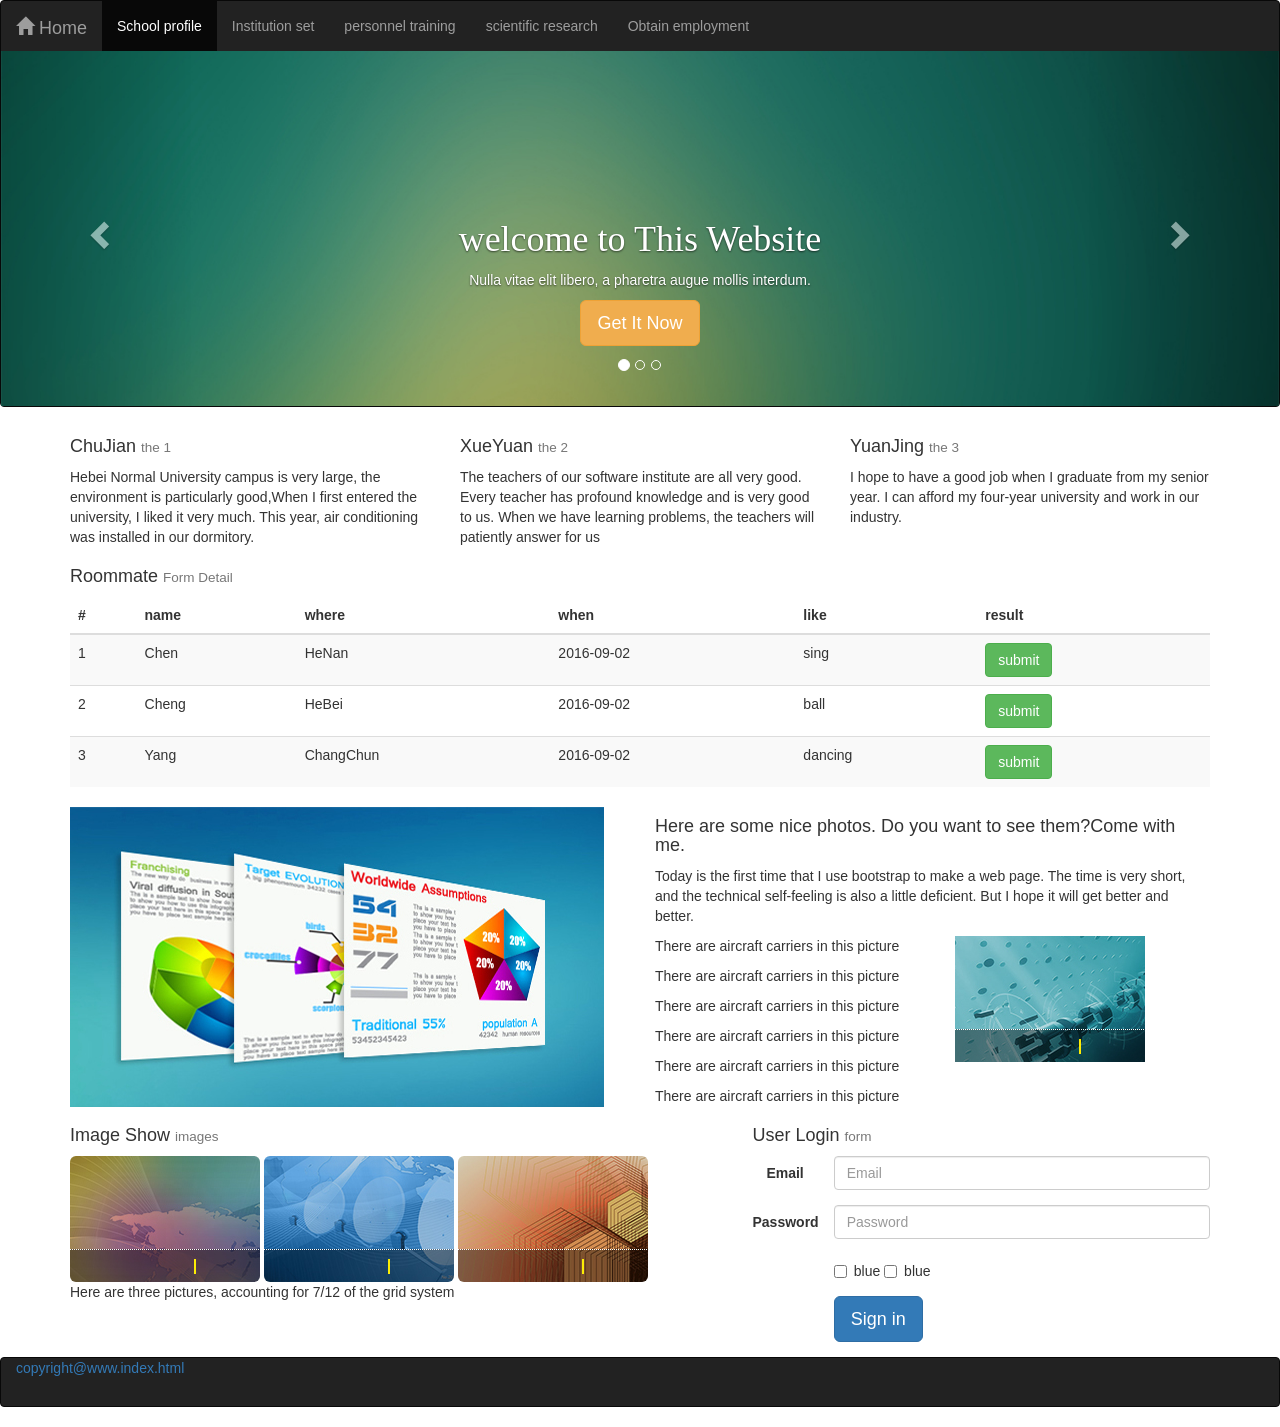
<file: 响应式网页/index.html>
<!DOCTYPE html>
<html>
	<head>
		<meta charset="utf-8" />
		<title>响应式网页</title>
		<meta name="viewport" content="width=device-width, initial-scale=1.0">
    	<link rel="stylesheet" href="css/bootstrap.min.css">
    	<style type="text/css">
    		.carousel-caption h1{		
    			font-family:"新宋体"; 
    		}
    	</style>
	</head>
	<body>
		<!--第一部分：导航条-->
		<div id="container">
			<nav class="navbar navbar-inverse" > 
				<div class="container-fluid">
					<div class="navbar-header">
					    <button type="button" class="navbar-toggle" data-toggle="collapse" data-target="#bs-1">
						    <span class="sr-only">导航开关</span>
						    <span class="icon-bar"></span>
						    <span class="icon-bar"></span>
						    <span class="icon-bar"></span>
					    </button>
					    <a class="navbar-brand" href="#"><span class="glyphicon glyphicon-home"></span>&nbsp;Home</a>
					</div>
					<div class="collapse navbar-collapse" id="bs-1">
					    <ul class="nav navbar-nav">
						    <li class="active"><a href="#">School profile</a></li>
						    <li><a href="#">Institution set</a></li>
						    <li><a href="#">personnel training</a></li>
						    <li><a href="#">scientific research</a></li>
						    <li><a href="#">Obtain employment</a></li>    
					    </ul> 
					</div>
				</div>			
			<div id="generic" class="carousel slide" data-ride="carousel">
			  	<!-- 轮播（Carousel）指示标 -->
			    <ol class="carousel-indicators">
				    <li data-target="#generic" data-slide-to="0" class="active"></li>
				    <li data-target="#generic" data-slide-to="1"></li>
				    <li data-target="#generic" data-slide-to="2"></li>
			    </ol>
			     <!-- 轮播（Carousel）项目 -->
			    <div class="carousel-inner" >
			      	<div class="item active">
			        	<img alt="First slide" src="images/banner3.jpg">	  
					    <div class="carousel-caption">
					    	<p><h1>welcome to This Website</h1></p>
			          		<p>Nulla vitae elit libero, a pharetra augue mollis interdum.</p>
			        		<button type="button" class="btn btn-warning btn-lg">
								Get It Now
							</button><p></p>
					    </div>
			      	</div>
			      	<div class="item">
			        	<img alt="Second slide" src="images/banner2.jpg" >
			        	<div class="carousel-caption">
			          		<h1>welcome to This Website</h1>
			          		<p>Nulla vitae elit libero, a pharetra augue mollis interdum.</p>
			          		<button type="button" class="btn btn-warning btn-lg">
								Get It Now
					  		</button>
					  		<p></p>
			        	</div>
			      	</div>
			      	<div class="item">
			        	<img alt="Third slide" src="images/banner1.jpg"  >
					  	<div class="carousel-caption">
			         		<h1>welcome to This Website</h1>
			          		<p>Nulla vitae elit libero, a pharetra augue mollis interdum.</p>
			         		<button type="button" class="btn btn-warning btn-lg">
								Get It Now
					 	</button><p></p>
			        	</div>
			      	</div>		      
		    </div>
		    
		    <!-- 轮播（Carousel）导航 -->
			    <a class="left carousel-control" href="#generic" data-slide="prev">
			      <span class="glyphicon glyphicon-chevron-left"></span>
			    </a>
			    <a class="right carousel-control" href="#generic" data-slide="next">
			      <span class="glyphicon glyphicon-chevron-right"></span>
			    </a>
		</nav> 
 	</div>
 	 <!--第二部分：文字排版-->
 	<div class="container">
 	 	<div class="row">
		    <div class="col-md-4">
		      	<h4>ChuJian <small>the 1</small></h4>
		      	<p>Hebei Normal University campus is very large, the environment is particularly good,When I first entered the university, I liked it very much. This year, air conditioning was installed in our dormitory.</p>
		    </div>
		    <div class="col-md-4">
		      	<h4>XueYuan <small>the 2</small></h4>
		      	<p>The teachers of our software institute are all very good. Every teacher has profound knowledge and is very good to us. When we have learning problems, the teachers will patiently answer for us</p>
		    </div>
		    <div class="col-md-4">
		      	<h4>YuanJing <small>the 3</small></h4>
		      	<p>I hope to have a good job when I graduate from my senior year. I can afford my four-year university and work in our industry.</p>
		    </div>
		</div>
 	 </div>
 	<!-- 第三部分：栅格-->
 	<div class="container">
		<h4>Roommate <small>Form Detail</small></h4> 		                
		<table class="table table-striped">
			<thead>
				<tr>
					<th>#</th>
					<th>name</th>
					<th>where</th>
					<th>when</th>
					<th>like</th>
					<th>result</th>				
			</thead>
				<tbody>
				<tr>
					<td>1</td>
					<td>Chen</td>
					<td>HeNan</td>
					<td>2016-09-02</td>
					<td>sing</td>
					<td><button type="submit" class="btn btn-success">submit</button></td>					
				</tr>
				<tr>
					<td>2</td>
					<td>Cheng</td>
					<td>HeBei</td>
					<td>2016-09-02</td>
					<td>ball</td>
					<td><button type="submit" class="btn btn-success">submit</button></td>
				</tr>
				<tr>
					<td>3</td>
					<td>Yang</td>
					<td>ChangChun</td>
					<td>2016-09-02</td>
					<td>dancing</td>
					<td><button type="submit" class="btn btn-success">submit</button></td>
				</tr>
			</tbody>
			</table>
		</div>
		<!--第四部分-->
		<div class="container">
			<div class="row">
		    	<div class="col-md-6">
		      		<img src="images/pic.jpg"/>
		      	</div>
		      	<div class="col-md-6">
		      		<h4>Here are some nice photos. Do you want to see them?Come with me.</h4>
		      		<p>Today is the first time that I use bootstrap to make a web page. The time is very short, and the technical self-feeling is also a little deficient. But I hope it will get better and better.</p>
		      	</div>
		      	<div class = "row">
		      	<div class="col-md-3">
		      		<p>There are aircraft carriers in this picture</p>
		      		<p>There are aircraft carriers in this picture</p>
		      		<p>There are aircraft carriers in this picture</p>
		      		<p>There are aircraft carriers in this picture</p>
		      		<p>There are aircraft carriers in this picture</p>
		      		<p>There are aircraft carriers in this picture</p>
		      	</div>
		      	<div class="col-md-3">
		      		<img src="images/1.jpg"/>
		      	</div>
		      </div>
		    </div>
 	 	</div>
 	 	</div>
 	 <!--第五部分-->
		<div class="container">
			<div class="row">
				<div class="col-md-7">
					<h4>Image Show <small>images</small></h4>
					<img class="img-rounded" src="images/2.jpg"/>
					<img class="img-rounded" src="images/3.jpg"/>
					<img class="img-rounded" src="images/4.jpg"/>
					<p>Here are three pictures, accounting for 7/12 of the grid system</p>
				</div>
				<div class="col-md-5">
					<h4>User Login <small>form</small></h4>
					<form class="form-horizontal" >
						<div class="form-group">
						    <label for="inputEmail3" class="col-sm-2 control-label">Email</label>
						    <div class="col-sm-10">
						    	<input type="email" class="form-control col-sm-10" id="inputEmail3" placeholder="Email">
						 	</div>
						</div>
						<div class="form-group">
						    <label for="inputPassword3" class="col-sm-2 control-label">Password</label>
						    <div class="col-sm-10">
						      	<input type="password" class="form-control" id="inputPassword3" placeholder="Password">
						    </div>
						</div>
						<div class="form-group">
						    <div class="col-sm-offset-2 col-sm-10">
						      	<div class="checkbox">
						        	<label>
						          		<input type="checkbox"> blue
						        	</label>
						         	<label>
						          		<input type="checkbox"> blue
						        	</label>
						      	</div>
						    </div>
						</div>
						<div class="form-group">
						    <div class="col-sm-offset-2 col-sm-10">
						      	<button type="submit" class="btn btn-primary btn-lg">Sign in</button>
						    </div>
						</div>
					</form>
				</div>
			</div>
		</div>
		<!--第五部分：底部-->	
			<nav class="navbar navbar-inverse" > 
				<div class="container-fluid">
					<a>copyright@www.index.html</a>  
				</div>
			</nav>	
	</body>
	<script src="js/jquery.js"></script>    
    <script src="js/bootstrap.min.js"></script>  
</html>
</file>
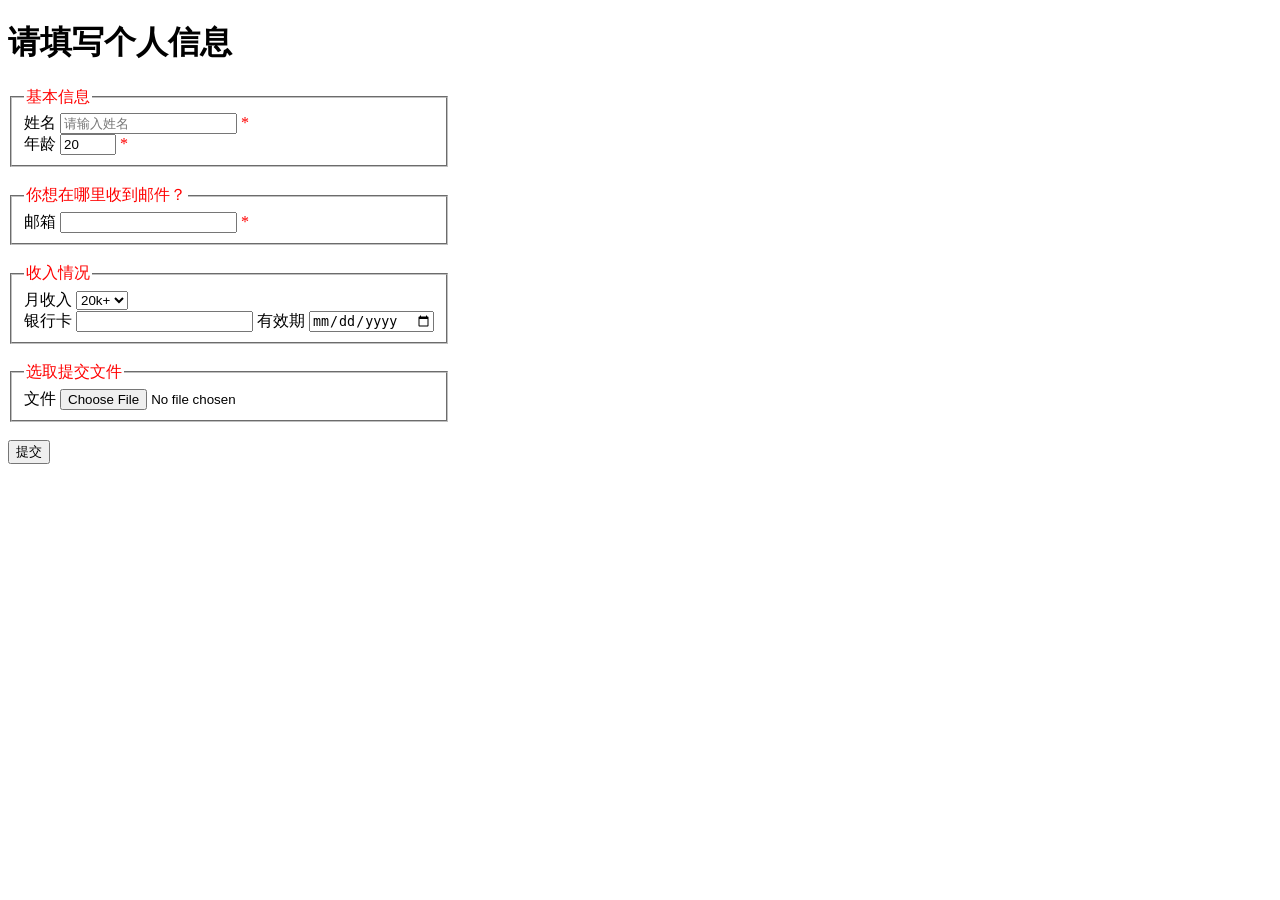
<file: 表单/index.html>
<!DOCTYPE html>
<html>
	<head>
		<meta charset="utf-8" />
		<title></title>
		<style type="text/css">
			legend{
				color:red;
			}
			span{
				color:red;
			}
			form{
				width: 35%;
			}
		</style>
	</head>
	<body>
	<from>
		<h1>请填写个人信息</h1>
		<form>
			<fieldset >
				<legend class="one">基本信息</legend>
				姓名 <input type="text" placeholder="请输入姓名"> <span>*</span><br>
				年龄 <input type="number" min="0" max="100" step="1" value="20"> <span>*</span>
			</fieldset><br>
		
			<fieldset>
				<legend>你想在哪里收到邮件？</legend>
				邮箱 <input type="search" autocomplete="on" name="gongfu" list="email" results/> <span>*</span>
					<datalist id="email">
						<option>1@163.com</option>
						<option>12@163.com</option>
						<option>123@163.com</option>
						<option>1@qq.com</option>
						<option>12@qq.com</option>
						<option>123@qq.com</option>
						<option>1@126.com</option>
						<option>12@126.com</option>
						<option>123@126.com</option>
						<option>1@yahoo.com</option>
						<option>12@yahoo.com</option>
						<option>123@yahoo.com</option>
					</datalist>
			</fieldset><br>
			<fieldset>
				<legend>收入情况</legend>
				月收入 
				<select>
				<option>20k+</option>
				<option>31k</option>
				<option>32k</option>
				<option>33k</option>
			</select><br>
				银行卡 <input type="text">
				有效期 <input type="date">
			</fieldset><br>
			<fieldset>
				<legend>选取提交文件</legend>
				文件 <input type="file" value="选择文件">
			</fieldset><br>
		<input type="button" value="提交">
	</from>
	</body>
	<script>
		$(function(){
			$('input[name="email"]').emailComplete();
		});
	</script>
</html>
</file>
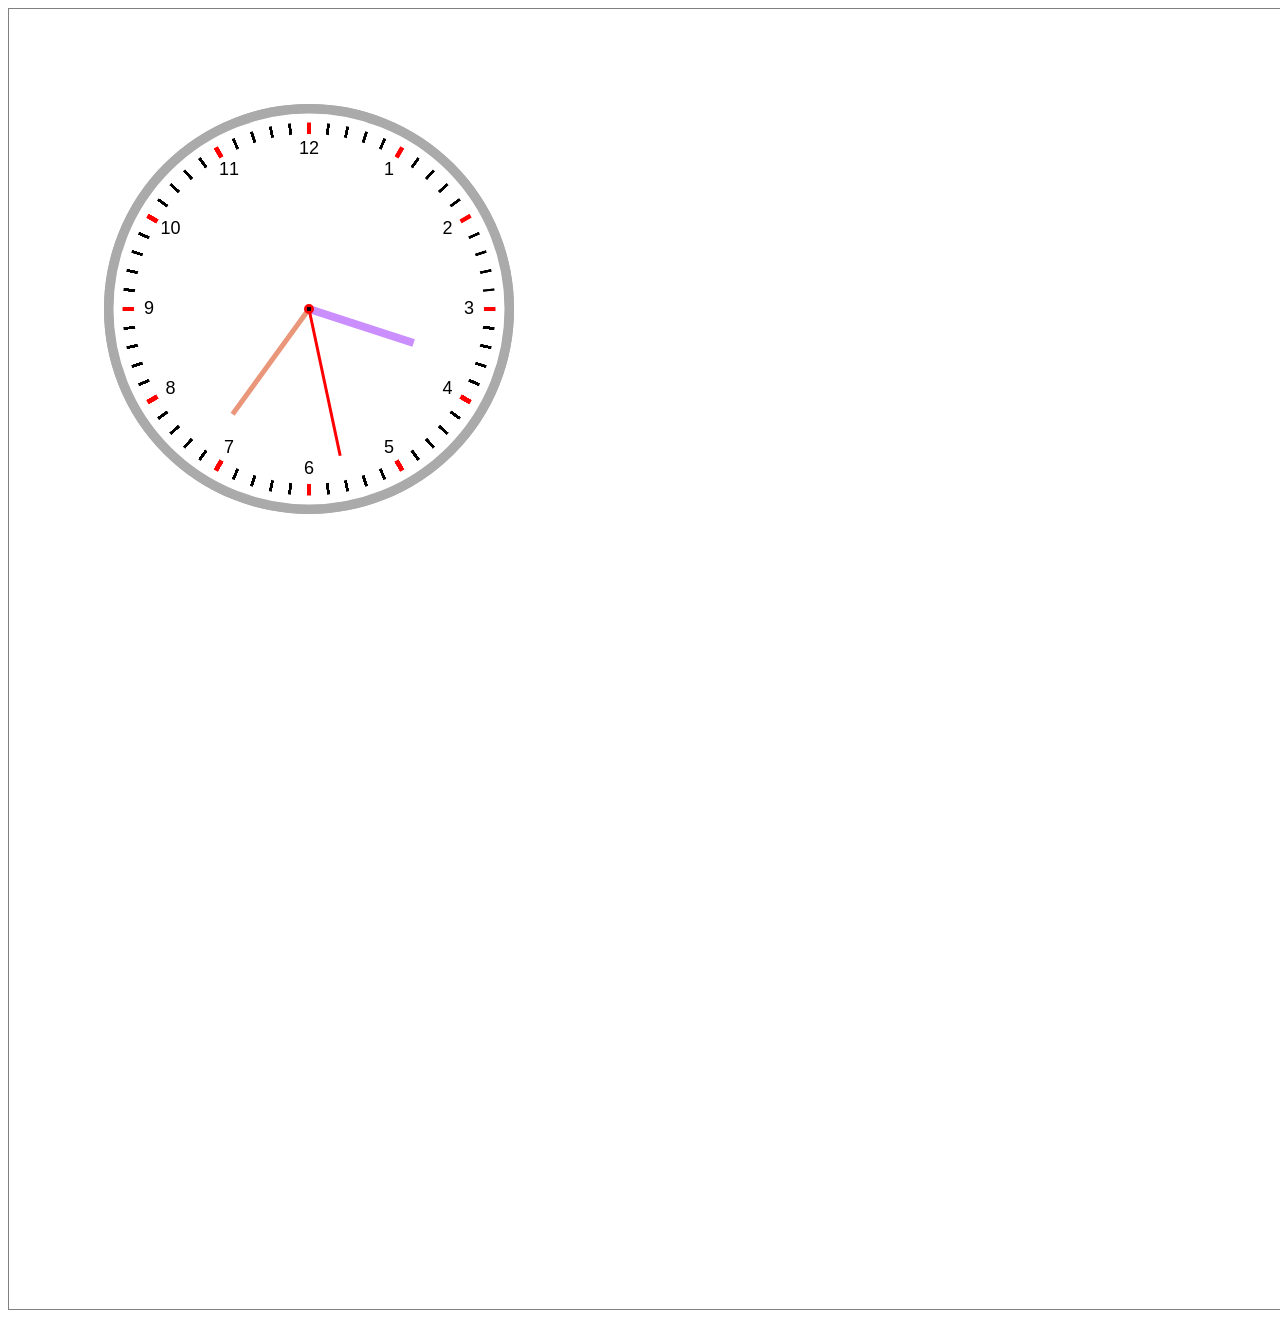
<file: 钟表/index.html>
<!DOCTYPE html>
<html>
	<head>
		<meta charset="utf-8" />
		<title>钟表</title>
		<style type="text/css">
			canvas{
				border: 1px solid #808080;
				
			}
			
		</style>
	</head>
	<body>
		<canvas id="canvas" width="1300" height="1300"></canvas>
	</body>
	<script type="text/javascript">
		window.onload = function(){		
			function drawClock(){
				var canvas = document.getElementById("canvas");
				var context = canvas.getContext("2d");
			//绘制钟表的圆形与分针刻度	
				context.beginPath();
				context.lineWidth =2;
				context.strokeStyle= "#000000";
				for(var i=0;i<60;i++)
				{
					context.moveTo(300,300);
					context.arc(300,300,200,6*i*Math.PI/180,6*(i+1)*Math.PI/180,false);
					context.stroke();
				}
			//绘制时针刻度	
				context.beginPath();
				context.lineWidth =4;
				context.strokeStyle= "#FF0000";
				for(var i=0;i<12;i++)
				{
					context.moveTo(300,300);
					context.arc(300,300,200,30*i*Math.PI/180,30*(i+1)*Math.PI/180,false);
					context.stroke();
				}
			//绘制分针刻度	
				context.fillStyle="#FFFFFF";
				context.beginPath();
				context.moveTo(300,300);
				context.arc(300,300,175,0,2*Math.PI,false);
				context.closePath();
				context.fill();
				
				context.beginPath();		
				context.lineWidth = 10;
				context.strokeStyle = "#AAAAAA";
				context.arc(300,300,200,0,2*Math.PI,false);
				context.stroke();
				
				context.beginPath();		
				context.lineWidth = 9;
				context.strokeStyle = "#FFFFFF";
				context.arc(300,300,191,0,2*Math.PI,false);
				context.stroke();			
			//获取时间
			
				var date = new Date();
				var hour = date.getHours();
				var min = date.getMinutes();
				var sec = date.getSeconds();
				var H = (-90 + 30*hour+min/2)*Math.PI/180;
				var M= (-90 + 6*min)*Math.PI/180;
				var S = (-90 + 6*sec)*Math.PI/180;
			
			//绘制时针
				
				context.beginPath();context.lineWidth = 8;
				context.strokeStyle = "#CA8EFF";
				context.moveTo(300,300);
				context.arc(300,300,110,H,H,false);
				context.stroke();	
			//绘制分针	
				context.beginPath();
				context.lineWidth = 5;
				context.strokeStyle = "#E9967A";
				context.moveTo(300,300);
				context.arc(300,300,130,M,M,false);
				context.stroke();	
			//绘制秒针	
				context.beginPath();
				context.lineWidth = 3;
				context.strokeStyle = "#FF0000";
				context.moveTo(300,300);
				context.arc(300,300,150,S,S,false);
				context.stroke();	
			//绘制钟表的中心
				context.fillStyle="red";
				context.beginPath();
				context.moveTo(300,300);
				context.arc(300,300,5,0,2*Math.PI,false);
				context.closePath();
				context.fill();
				
				context.fillStyle = "black";
				context.beginPath();
				context.moveTo(300,300);
				context.arc(300,300,2,0,2*Math.PI,true);
				context.fill();
				
			//绘制小时刻度
				var hour = [3, 4, 5, 6, 7, 8, 9, 10, 11, 12, 1, 2];
        
       		 	hour.forEach(function(num,i){
		            var rad = 2 * Math.PI / 12 * i;
		            var x = Math.cos(rad) * 160;
		            var y = Math.sin(rad) * 160;
		          //  console.log(x,y)
		            context.font = "18px sans-serif"
		            context.textAlign = "center";
		            context.textBaseline = "middle";
		            context.fillStyle='black';
		            context.fill();
		            context.fillText(num, x+300, y+300);
        	});

		}
		setInterval(drawClock, 1000);
       drawClock();
	}	
	</script>
</html>
</file>
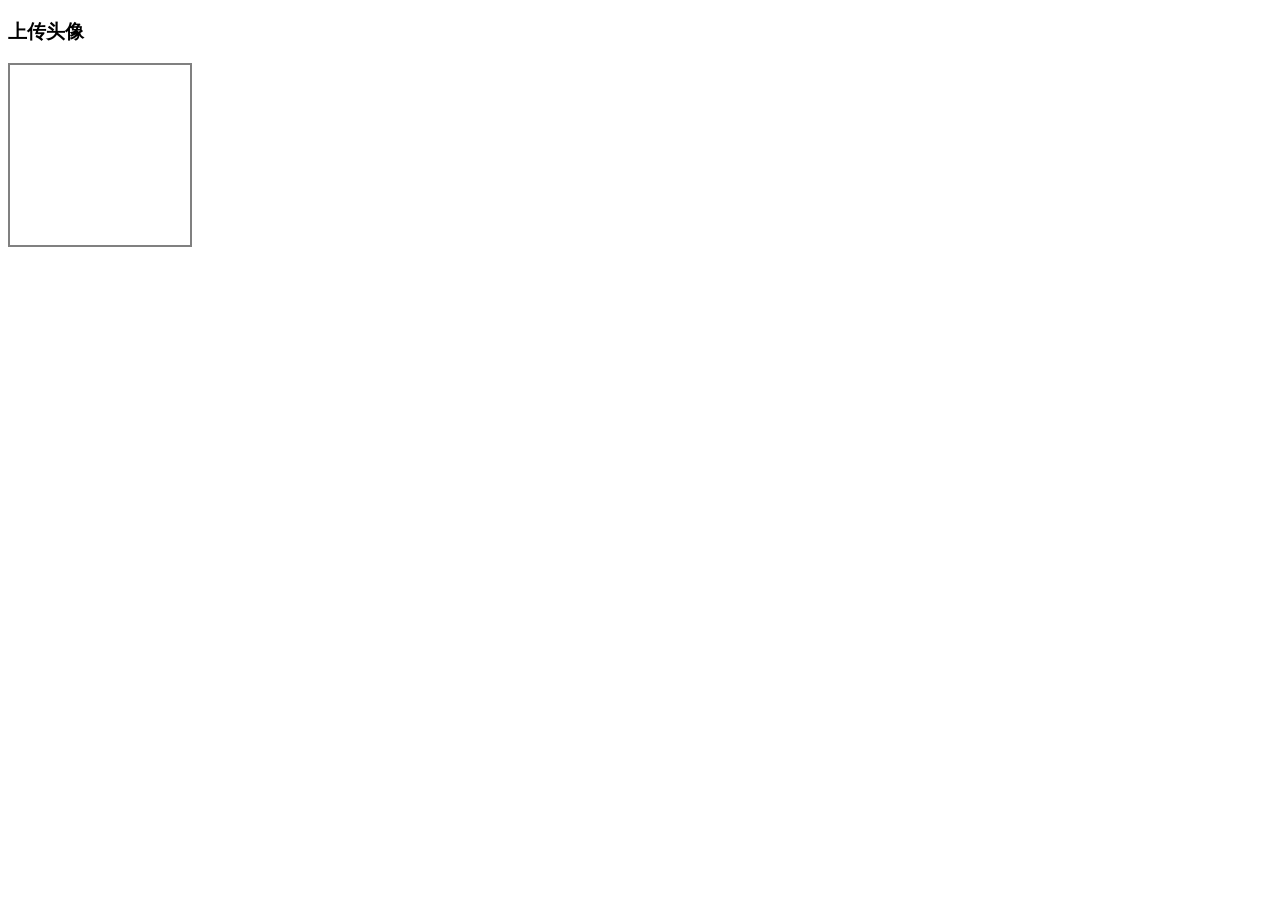
<file: 文件与拖放/文件与拖放.html>
<!DOCTYPE html>
<html>
	<head>
		<meta charset="utf-8" />
		<title>拖动图片在指定区域显示</title>
		<style>
			div{
				border:2px solid gray;
				width:180px;
				height:180px;
			}
		</style>
	</head>
	
	<body>
		<h3>上传头像</h3>
		<div id="file" ondrop="drop(event)" ondragover="allowDrop(event)" ></div>
		<script>
			function allowDrop(e){
				e.preventDefault();
			}
			function drop(e){
				e.preventDefault(); 
				var file = document.getElementById("file");
    			var f= e.dataTransfer.files[0];
    			if(!/image\/\w+/.test(f.type)){
    				alert("请确保文件为图像类型");
    				return false;
    			}
        		var fileReader=new FileReader();
        		fileReader.readAsDataURL(f);
        		fileReader.onload = function(){
        			file.innerHTML="<img src='"+fileReader.result+"' width='180px' height='180px' />";
        		}
            }
		</script>
	</body>
</html>
</file>
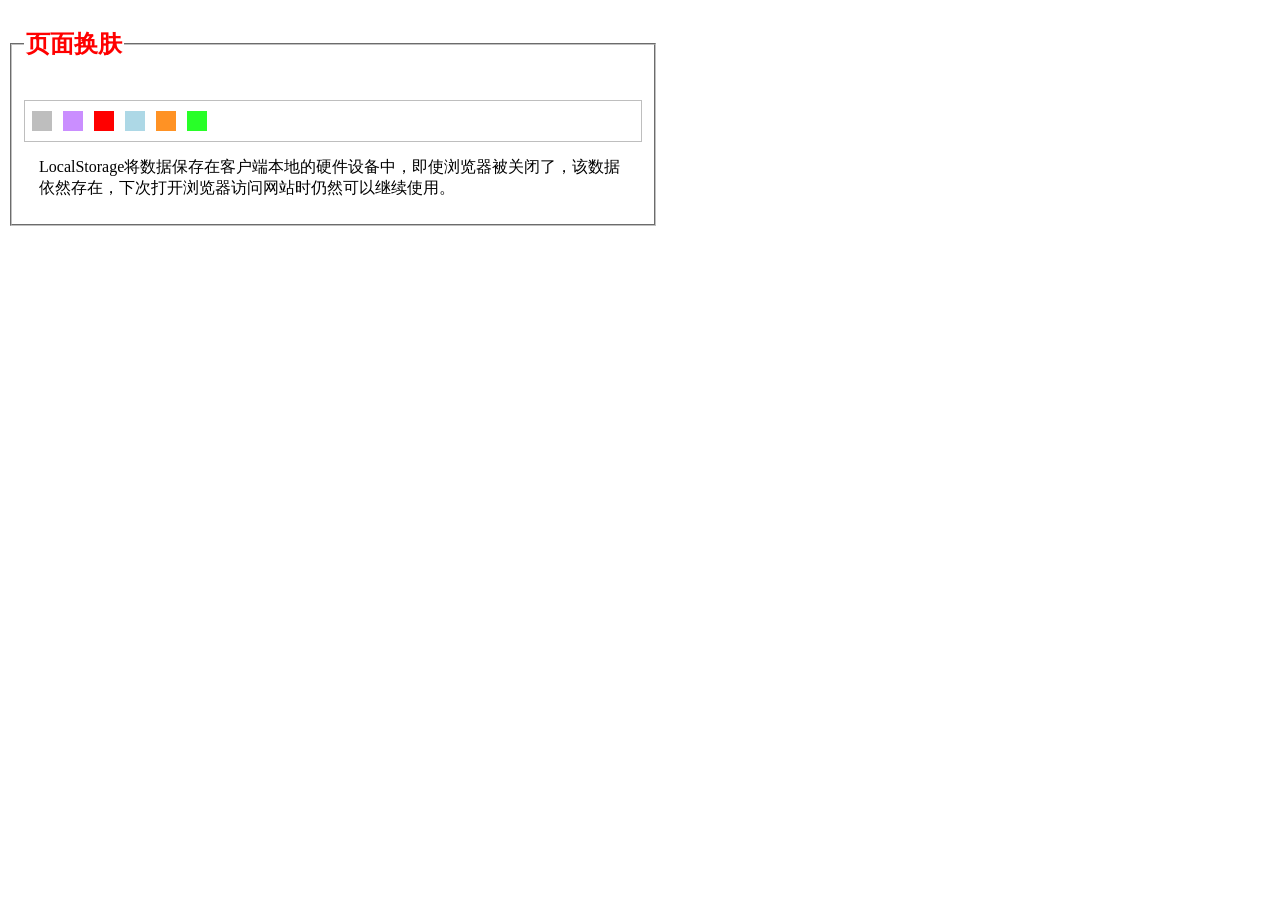
<file: 页面换肤/change-color.html>
<!DOCTYPE html>
<html>
	<head>
		<meta charset="utf-8" />
		<title></title>
		<script src="http://apps.bdimg.com/libs/jquery/2.1.4/jquery.min.js"></script>
		<link rel="icon" href="./img/snowflake.png" />
		<style>
        form{
        	width: 650px;
        }
        legend{
		color:red;
		}
        
        .bigbox>div{
            display: inline-block;
            width: 20px;
            height: 20px;
            cursor: pointer;
            margin-top: 10px;
            margin-bottom: 10px;
            margin-left: 7px;
           
        }
        .bigbox{
        	height: 40px;
        	border: 1px solid #bebebe;
        	margin-top: 15px;
		  }
        .box1{
            background: #bebebe;
           
        }
        .box2{
            background: #ca8eff;
        }
        .box3{
            background: red;
        }
        .box4{
            background: lightblue;
        }
        .box5{
            background: #ff9224;
        }
        .box6{
            background: #28ff28;
        }
       
        #huanfu{
            margin: 15px;
        }
        
    </style>
	</head>
	
	<body>
	<div id="change">
	<form>
		<fieldset>
			<legend><h2>页面换肤</h2></legend>
				
    			<div class="bigbox">
        			<div class="box1"></div>
       				<div class="box2"></div>
        			<div class="box3"></div>
        			<div class="box4"></div>  
        			<div class="box5"></div>  
        			<div class="box6"></div>  
    			</div>
		
    			<div id="huanfu">							
					LocalStorage将数据保存在客户端本地的硬件设备中，即使浏览器被关闭了，该数据依然存在，下次打开浏览器访问网站时仍然可以继续使用。					
				</div>			
		</fieldset>
					 
	</from>
	</div>
		
	</body>
	<script>
		
		$(function () {
			//显示隐藏换肤颜色
    		$(".btn").click(function () {
       		 $(".bigbox").slideToggle();
    		})
			
			//获取localStorage的值，并设置颜色
   			 $(document).ready(function () {
      		  var cookBgco = localStorage.getItem("name");
        	$('#huanfu').removeClass().addClass(cookBgco);
    		})

			//点击换肤
    		$(".bigbox>div").click(function () {
        	var bgco = $(this).attr("class");
        	$('#huanfu').removeClass().addClass(bgco);
    		})

			//确定选择 存入浏览器localStorage
    		$(".confirm").click(function () {
        	var bgco = $('#huanfu').attr("class");
        	localStorage.setItem("name",bgco);
        	var cookBgco = localStorage.getItem("name");
    		})

			//取消选择 获取存入浏览器localStorage的值并取消
    		$(".abolish").click(function () {
        	var cookBgco = localStorage.getItem("name");
        	$('#huanfu').removeClass().addClass(cookBgco);
    		})
		})
</script>

</html>
</file>
